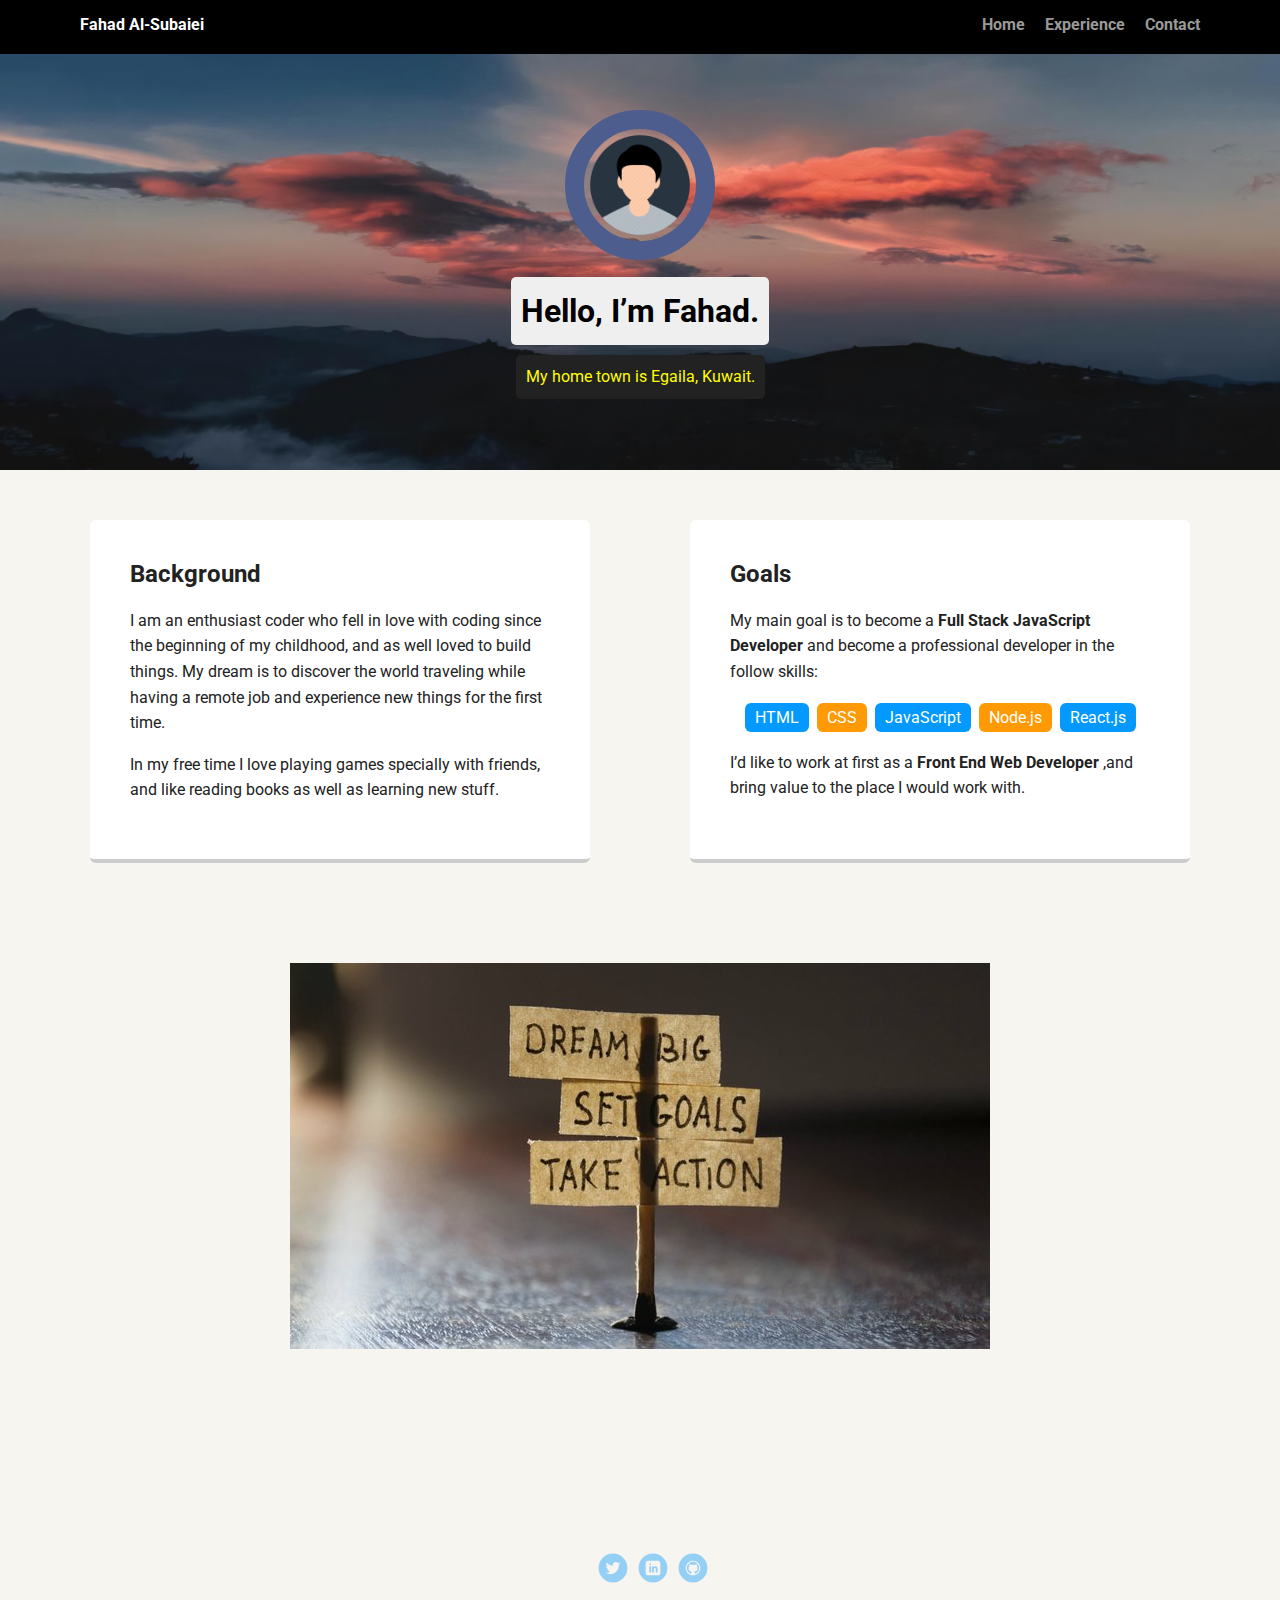
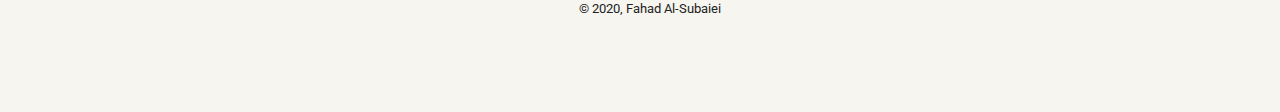
<file: index.html>
<!DOCTYPE html>
<html lang="en">
<head>
  <meta charset="utf-8">
  <meta name="viewport" content="width=device-width, initial-scale=1.0">
  <title>Fahad Al-Subaiei Profile</title>
  <link rel="stylesheet" href="styles.css">
  <link href="https://fonts.googleapis.com/css?family=Muli%7CRoboto:400,300,500,700,900" rel="stylesheet">
</head>
  <body>
    
    <nav class="main-nav">
        <ul class="nav">
          <li class="name">Fahad Al-Subaiei</li>
          <li><a href="index.html">Home</a></li>
          <li><a href="experience.html">Experience</a></li>
          <li><a href="contact.html">Contact</a></li>
        </ul>
    </nav>

    <header>
      <img src="images/user_account.png" alt="Fahad Profile Picture" class="profile-image">
      <h1 class="tag name">Hello, I’m Fahad.</h1>
      <p class="tag location">My home town is Egaila, Kuwait.</p>
    </header>

    <main class="flex">
      <article class="card">
        <h2>Background</h2>
        <p>I am an enthusiast coder who fell in love with coding since the beginning of my childhood&comma; and as well loved to build things. My dream is to discover the world traveling while having a remote job and experience new things for the first time. </p>
        <p>In my free time I love playing games specially with friends&comma; and like reading books as well as learning new stuff.</p>
      </article>

      <section class="card">
        <h2>Goals</h2>
        <p>My main goal is to become a <strong> Full Stack JavaScript Developer</strong> and become a professional developer in the follow skills&colon;</p>
        <ul class="skills">
          <li>HTML</li>
          <li>CSS</li>
          <li>JavaScript</li>
          <li>Node.js</li>
          <li>React.js</li>
        </ul>
        <p>I’d like to work at first as a <strong>Front End Web Developer</strong> ,and bring value to the place I would work with.</p>
      </section>
    </main>
    <div><img src="images/rsz_dreams.jpg" alt="Dream big take action" class="profile-image-02"> </div>
    <footer>
      <ul>
        <li><a href="https://twitter.com/afahadhejabz" class="social twitter" target="_blank">Twitter</a></li>
        <li><a href="https://www.linkedin.com/in/fahad-al-subaiei-243b35154/" class="social linkedin" target="_blank">LinkedIn</a></li>
        <li><a href="https://github.com/Fahad-AlSubaiei" class="social github" target="_blank">Github</a></li>
      </ul>
      <p class="copyright"><small>&copy; 2020, Fahad Al-Subaiei</small></p>
    </footer>
  </body>
  </html>
</file>
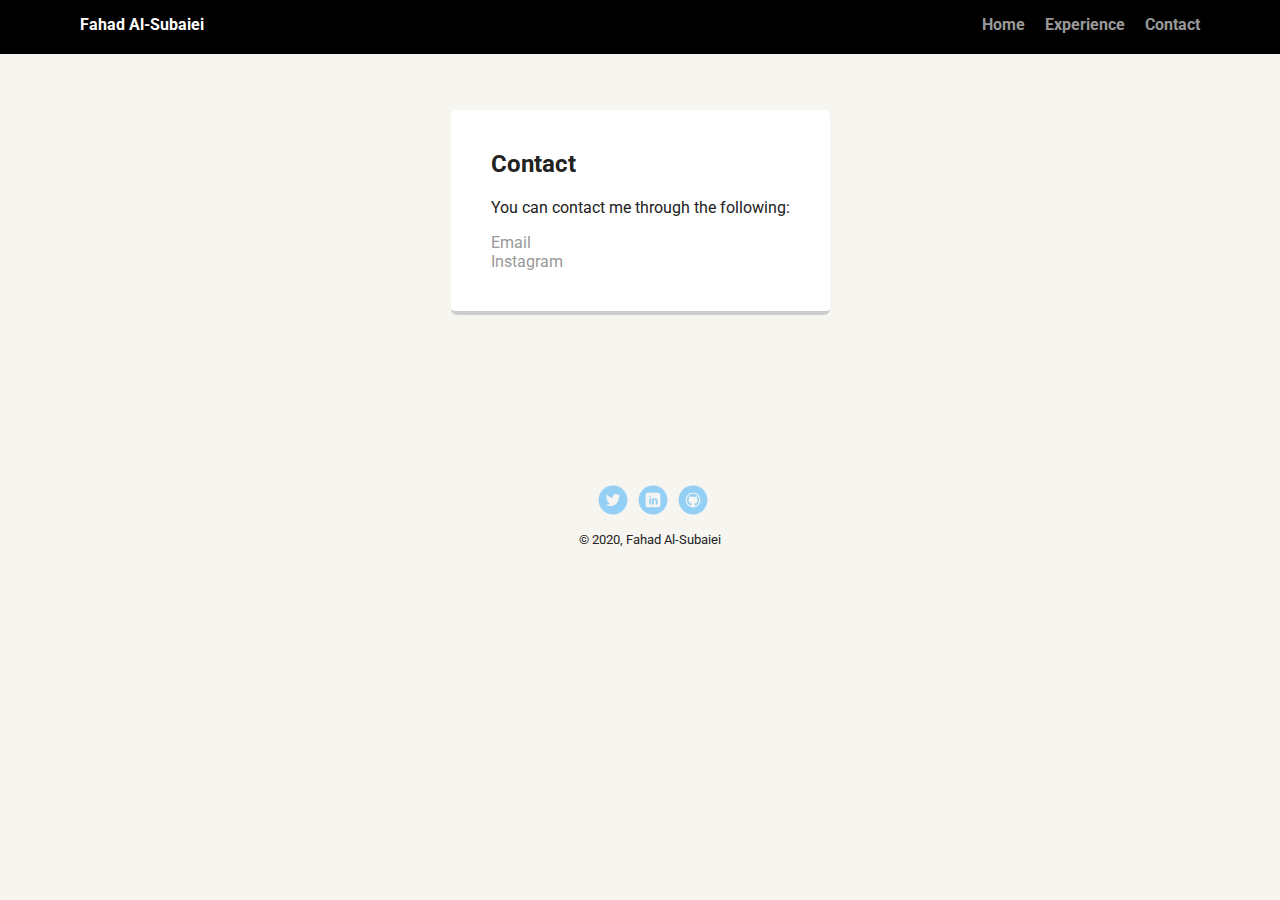
<file: contact.html>
<!DOCTYPE html>
<html lang="en">
<head>
    <meta charset="UTF-8">
    <meta name="viewport" content="width=device-width, initial-scale=1.0">
    <title>Fahad Al-Subaiei Profile</title>
    <link rel="stylesheet" href="styles.css">
    <link href="https://fonts.googleapis.com/css?family=Muli%7CRoboto:400,300,500,700,900" rel="stylesheet">
</head>
<body>
  <nav class="main-nav">
    <ul class="nav">
      <li class="name">Fahad Al-Subaiei</li>
      <li><a href="index.html">Home</a></li>
      <li><a href="experience.html">Experience</a></li>
      <li><a href="contact.html">Contact</a></li>
    </ul>
  </nav>

  <section class="flex">
    <div class="card-02">
      <h2>Contact</h2>
      <p>You can contact me through the following&colon;</p>
      <a href="mailto:fahad.l@outlook.com" class=" email">Email</a><br>
      <a href="https://www.instagram.com/alsubaiei0/" class=" insta" target="_blank">Instagram</a>
    </div> 
  </section>
  
  <footer>
    <ul>
      <li><a href="https://twitter.com/afahadhejabz" class="social twitter" target="_blank">Twitter</a></li>
      <li><a href="https://www.linkedin.com/in/fahad-al-subaiei-243b35154/" class="social linkedin" target="_blank">LinkedIn</a></li>
      <li><a href="https://github.com/Fahad-AlSubaiei" class="social github" target="_blank">Github</a></li>
    </ul>
    <p class="copyright"><small>&copy; 2020, Fahad Al-Subaiei</small></p>
  </footer>
</body>
</html>
</file>
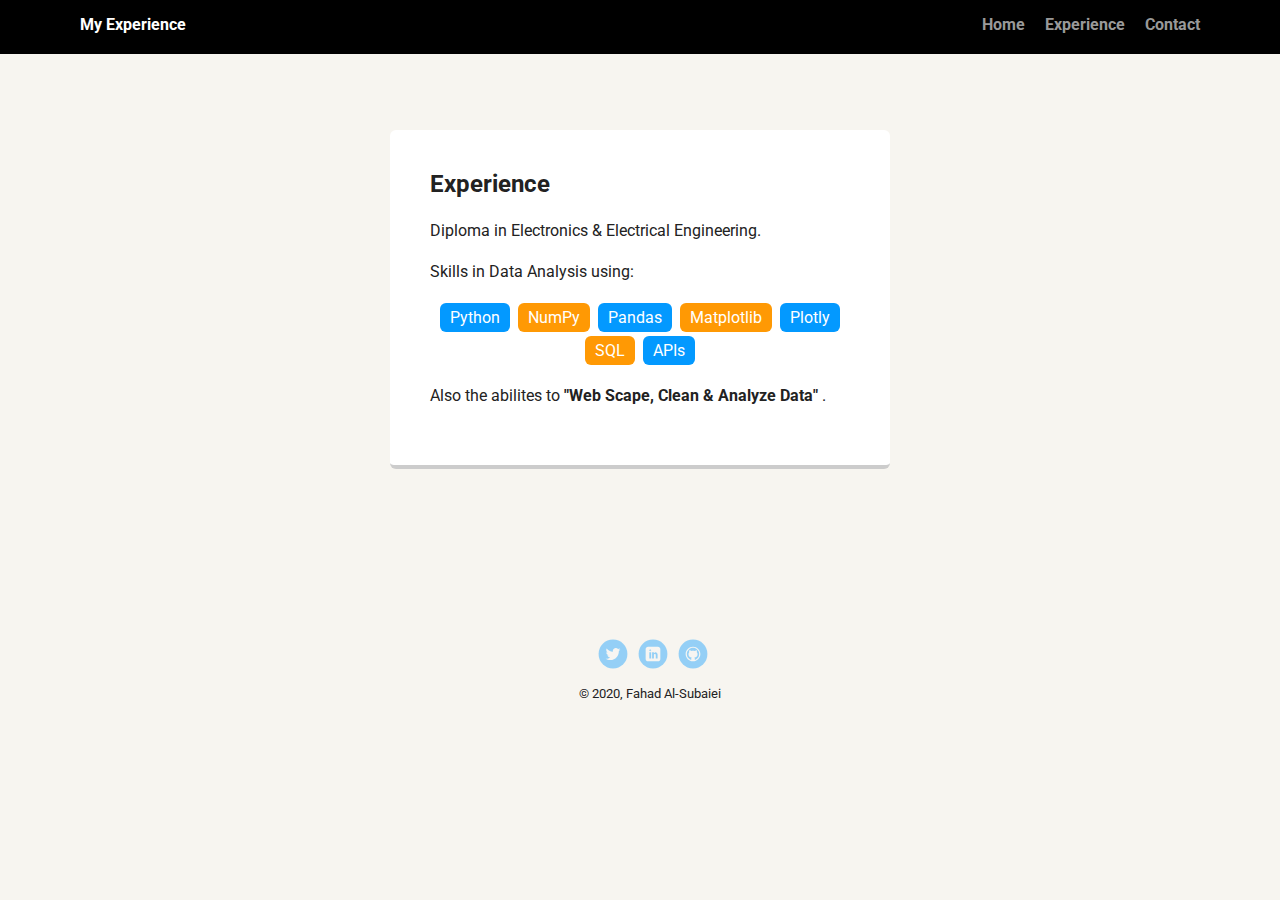
<file: Experience.html>
<!DOCTYPE html>
<html lang="en">
<head>
    <meta charset="UTF-8">
    <meta name="viewport" content="width=device-width, initial-scale=1.0">
    <title>Fahad Al-Subaiei Profile</title>
    <link rel="stylesheet" href="styles.css">
    <link href="https://fonts.googleapis.com/css?family=Muli%7CRoboto:400,300,500,700,900" rel="stylesheet">
</head>
<body>
    <nav class="main-nav">
        <ul class="nav">
          <li class="name">My Experience</li>
          <li><a href="index.html">Home</a></li>
          <li><a href="experience.html">Experience</a></li>
          <li><a href="contact.html">Contact</a></li>
        </ul>
    </nav>

    <main class="flex">
        <div class="card-02">
          <h2>Experience</h2>
          <p>Diploma in Electronics & Electrical Engineering.</p>
          <p>Skills in Data Analysis using&colon;</p>
          <ul class="skills">
            <li>Python</li>
            <li>NumPy</li>
            <li>Pandas</li>
            <li>Matplotlib</li>
            <li>Plotly</li>
            <li>SQL</li>
            <li>APIs</li>
          </ul>
          <p>Also the abilites to <strong>&quot;Web Scape, Clean &amp; Analyze Data&quot;</strong> . </p>
        </div>
    </main>
    <footer>
        <ul>
            <li><a href="https://twitter.com/afahadhejabz" class="social twitter" target="_blank">Twitter</a></li>
            <li><a href="https://www.linkedin.com/in/fahad-al-subaiei-243b35154/" class="social linkedin" target="_blank">LinkedIn</a></li>
            <li><a href="https://github.com/Fahad-AlSubaiei" class="social github" target="_blank">Github</a></li>
        </ul>
        <p class="copyright"><small>&copy; 2020, Fahad Al-Subaiei</small></p>
    </footer>
</body>
</html>
</file>
<file: styles.css>
/* Global Layout Set-up */
* { 
  box-sizing: border-box;
}
  
body {
  margin: 0;
  padding: 0;
  text-align: center;
  font-family: 'Roboto', sans-serif;
  color: #222;
  background: #f7f5f0;
}
/* Link Styles */

a {
  text-decoration: none;
  color: #999;
}
a:hover {
  color: #6633ff;
}

/* Section Styles */

.main-nav {
  width: 100%;
  background: black;
  min-height: 30px;
  padding: 10px;
  position: fixed;
  text-align: center;
}
.nav {
  display: flex;
  justify-content: space-around;
  font-weight: 700;
  list-style-type: none;
  margin: 0 auto;
  padding: 0;
}

.nav .name {
    display: block;
    margin-right: auto;
    color: white;
}
.nav li {
  padding: 5px 10px 10px 10px;
}
.nav a {
  transition: all .5s;
}
.nav a:hover {
  color: white
}

header {
  text-align: center;
  background: url('images/photo.jpg') no-repeat top center ;
  background-size: cover;
  background-position: center;
  overflow: hidden;
  padding-top: 60px;
}
header {
  line-height: 1.5;
}
header .profile-image {
  margin-top: 50px;
  width: 150px;
  height: 150px;
  border-radius: 100%;
  border: 19px solid rgb(76, 93, 142);
  transition: all .5s;
}
header .profile-image:hover {
  transform: scale(1.2) rotate(5deg);
}
.tag {
  background-color: #efefef;
  color: black;
  padding: 10px;
  border-radius: 5px;
  display: table;
  margin: 10px auto;
} 
.location {
  background-color: #222;
  color: yellow;
}
.card {
  margin: 30px;
  padding: 20px 40px 40px;
  max-width: 500px;
  text-align: left;
  background: #fff;
  border-bottom: 4px solid #ccc;
  border-radius: 6px;
  transition: all .5s;
}
.card:hover {
  border-color: #ff99ff;
}

ul.skills {
  padding: 0;
  text-align: center;
}

.skills li {
  border-radius: 6px;
  display: inline-block;
  background: #ff9904;
  color: white;
  padding: 5px 10px;
  margin: 2px;
}

.skills li:nth-child(odd) {
  background: #0399ff;
}

footer {
  width: 100%;
  min-height: 30px;
  padding: 20px 0 40px 20px;
}

footer .copyright {
  top: -8px;
  font-size: .75em;
}

footer ul {
  list-style-type: none;
  margin: 0;
  padding: 0;
}

footer ul li {
  display: inline-block;
}

a.social {
  display: inline-block;
  text-indent: -9999px;
  margin-left: 5px;
  width: 30px;
  height: 30px;
  background-size: 30px 30px;
  opacity: .4;
  transition: all .5s;
}
a.twitter {
  background-image: url(images/twitter.svg);
}
a.linkedin {
  background-image: url(images/linkedin.svg);
}
a.github {
  background-image: url(images/github.svg);
}
a.social:hover {
  opacity: 1;
}
.clearfix {
  clear: both;
}

/* Styles for larger screens */
@media screen and (min-width: 720px) {
  
  .flex {
      display: -ms-flexbox;      /* TWEENER - IE 10 */
      display: flex; 
      max-width: 1200px;
      -ms-flex-pack: distribute;
      justify-content: space-around;
      margin: 0 auto;
  }

  header {
    min-height: 470px;
  }

  .nav {
    max-width: 1200px;
    padding: 0 30px;
  }


  main {
    padding-top: 20px;
  }

  main p {
    line-height: 1.6em;
  }

  footer {
    font-size: 1.3em;
    max-width: 1200px;
    margin: 40px auto;
  }

}
.card-02 {
  margin: 110px;
  padding: 20px 40px 40px;
  max-width: 500px;
  text-align: left;
  background: #fff;
  border-bottom: 4px solid #ccc;
  border-radius: 6px;
  transition: all .5s;
}
.card-02:hover {
  border-color: #ff99ff;
}
.profile-image-02{
  padding-top: 70px;
  padding-bottom: 140px;
  position: center;
}
</file>
